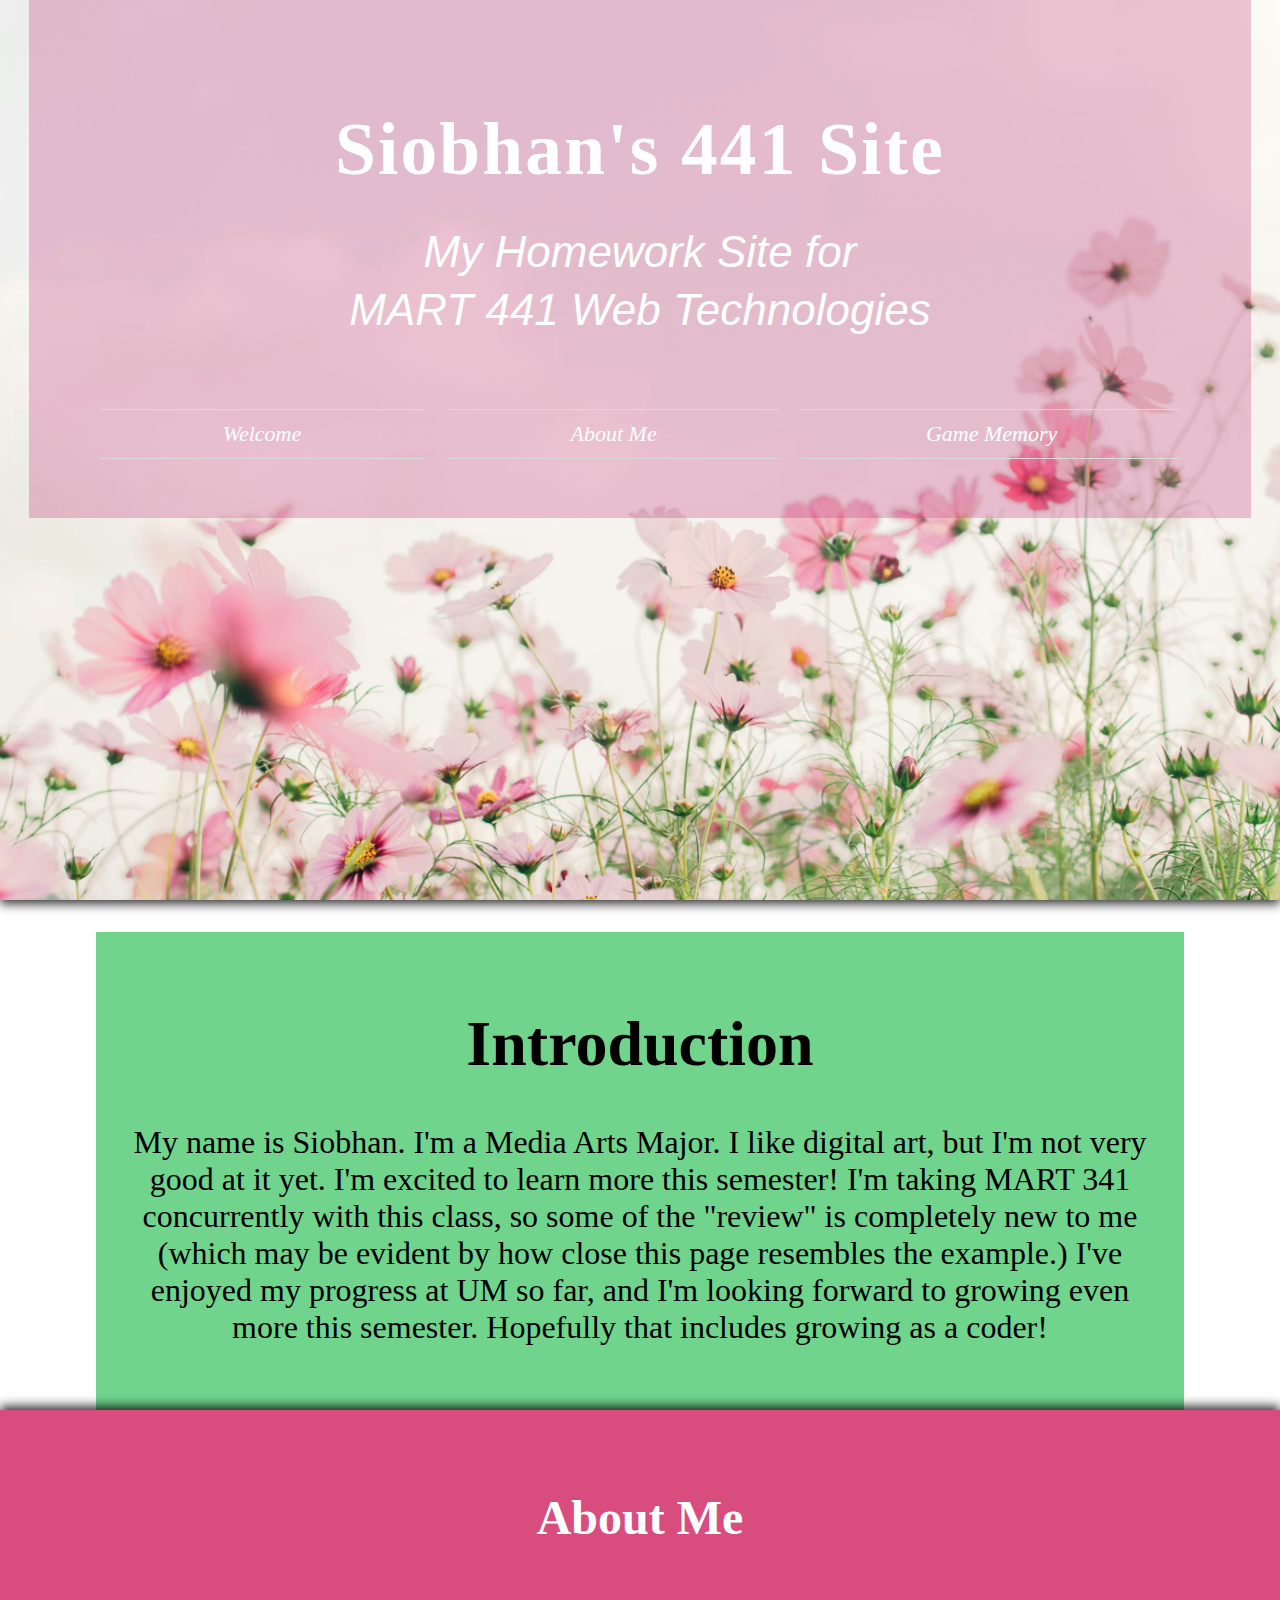
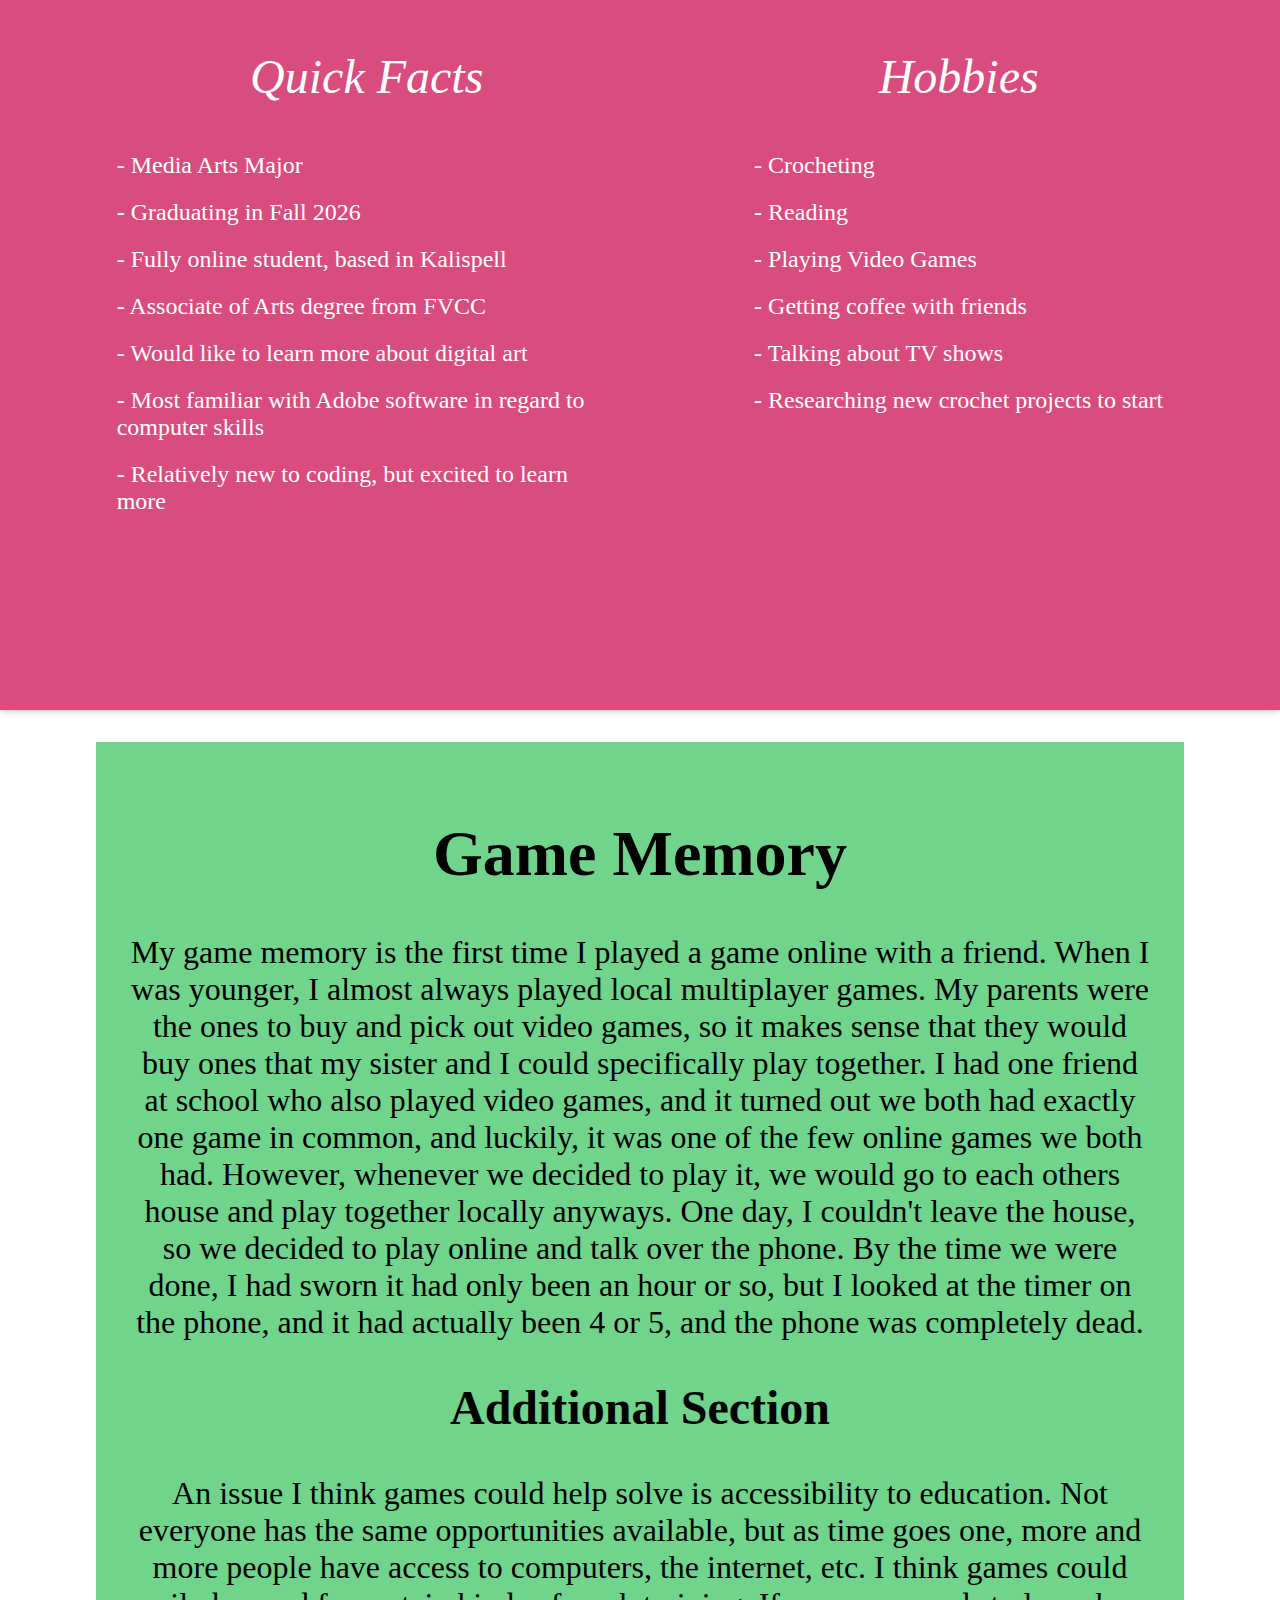
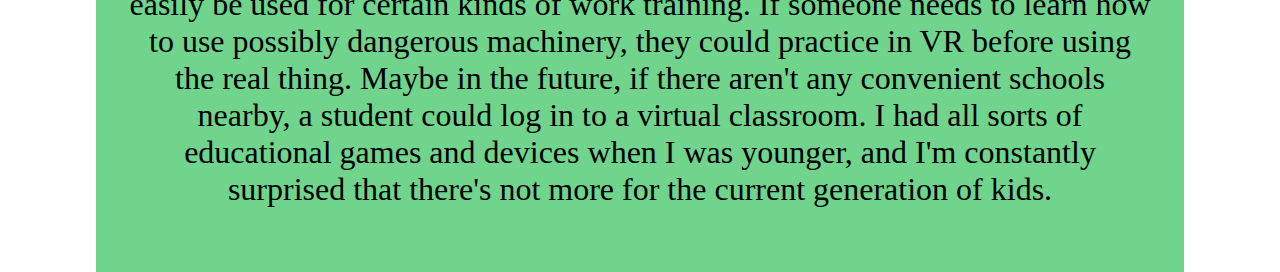
<file: index.html>
<!DOCTYPE html>
<html>

<head>
    <meta charset="utf-8">
    <title>Siobhan's 441 Site</title>
    <meta name="viewport" content="width=device-width, initial-scale=1.0">
    <link rel="stylesheet" href="HW1/style.css">
</head>

<body>

    <div class="hero">
        <div class="title">
            <h1>Siobhan's 441 Site</h1>
            <h2>My Homework Site for</h2>
            <h2>MART 441 Web Technologies</h2>
            <div class="nav">
                <a href="#information">
                    <div class="nav-item">Welcome</div>
                </a>
                <a href="#class-info">
                    <div class="nav-item">About Me</div>
                </a>
                <a href="#game-memory">
                    <div class="nav-item">Game Memory</div>
                </a>
            </div>
        </div>
    </div>
    <div id="information">
        <div class="description-container">
            <div class="description">

                <h1>Introduction</h1>
                <p><p>My name is Siobhan. I'm a Media Arts Major. I like digital art, but I'm not very good at it yet. I'm excited to learn more this semester! I'm taking MART 341 concurrently with this class, so some of the "review" is completely new to me (which may be evident by how close this page resembles the example.) I've enjoyed my progress at UM so far, and I'm looking forward to growing even more this semester. Hopefully that includes growing as a coder!
                </p>

            </div>
        </div>
    </div>
    <div class="menu" id="class-info">
        <h1>About Me</h1>
        <div class="menu-group-container">

            <div class="menu-group">

                <div class="menu-head">Quick Facts</div>
                <div>
                    <div class="menu-item"> - Media Arts Major</div>
                    <div class="menu-item"> - Graduating in Fall 2026</div>
                     <div class="menu-item"> - Fully online student, based in Kalispell</div>
                      <div class="menu-item"> - Associate of Arts degree from FVCC</div>
                      <div class="menu-item"> - Would like to learn more about digital art</div>
                      <div class="menu-item"> - Most familiar with Adobe software in regard to computer skills</div>
                       <div class="menu-item"> - Relatively new to coding, but excited to learn more</div>
                       
                </div>
            </div>

            <div class="menu-group">

                <div class="menu-head">Hobbies</div>
                <div>
                    <div class="menu-item">- Crocheting</div>
                    <div class="menu-item">- Reading</div>
                    <div class="menu-item">- Playing Video Games</div>
                    <div class="menu-item">- Getting coffee with friends</div>
                     <div class="menu-item">- Talking about TV shows</div>
                    <div class="menu-item">- Researching new crochet projects to start</div>
                </div>
            </div>
        </div>
    </div> 
    
                <div id="game-memory">
                    <div class="description-container">
                        <div class="description">
            
                            <h1>Game Memory</h1>
                            <p>My game memory is the first time I played a game online with a friend. When I was younger, I almost always played local multiplayer games. My parents were the ones to buy and pick out video games, so it makes sense that they would buy ones that my sister and I could specifically play together. I had one friend at school who also played video games, and it turned out we both had exactly one game in common, and luckily, it was one of the few online games we both had. However, whenever we decided to play it, we would go to each others house and play together locally anyways. One day, I couldn't leave the house, so we decided to play online and talk over the phone. By the time we were done, I had sworn it had only been an hour or so, but I looked at the timer on the phone, and it had actually been 4 or 5, and the phone was completely dead.</p>

                            <h2>Additional Section</h2>

                            <p>An issue I think games could help solve is accessibility to education. Not everyone has the same opportunities available, but as time goes one, more and more people have access to computers, the internet, etc. I think games could easily be used for certain kinds of work training. If someone needs to learn how to use possibly dangerous machinery, they could practice in VR before using the real thing. Maybe in the future, if there aren't any convenient schools nearby, a student could log in to a virtual classroom. I had all sorts of educational games and devices when I was younger, and I'm constantly surprised that there's not more for the current generation of kids. 
 


                            </p>


            
                        </div>
                    </div>
                </div>
        </div> 
</body>
</html>
</file>
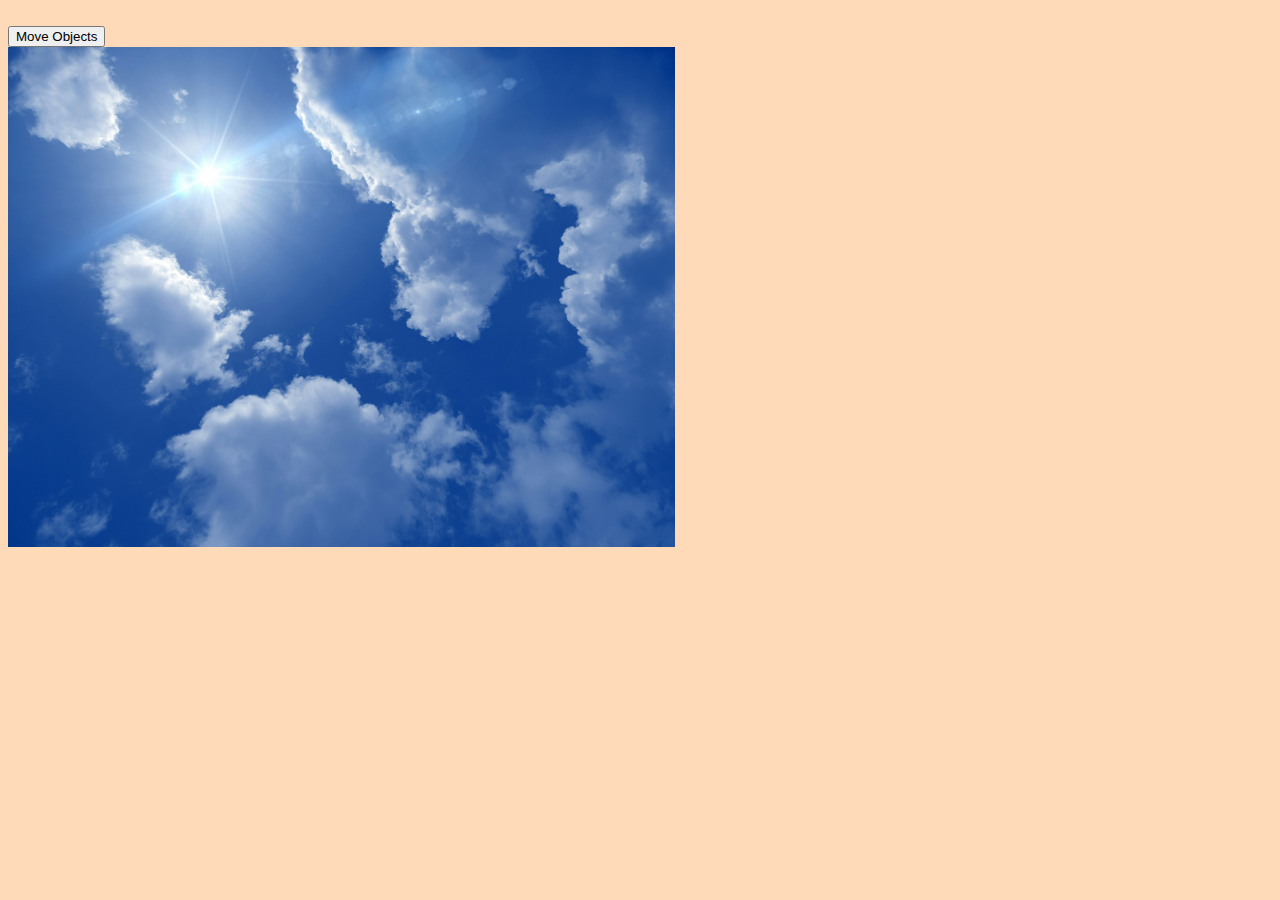
<file: HW 9/index.html>
<html>
    <script src="https://ajax.googleapis.com/ajax/libs/jquery/3.3.1/jquery.min.js"></script>
    <script src="script.js"></script>
    <link href="style.css" type="text/css" rel="stylesheet">
    <body>
        <br>
        <button id="move">Move Objects</button>
        <br>
        <img src="imgs/bluesky.jpg" id="image-container">



        <div id="quotation-container"></div>
        

            <div id="canvas"></div>
    </body>
</html>
</file>
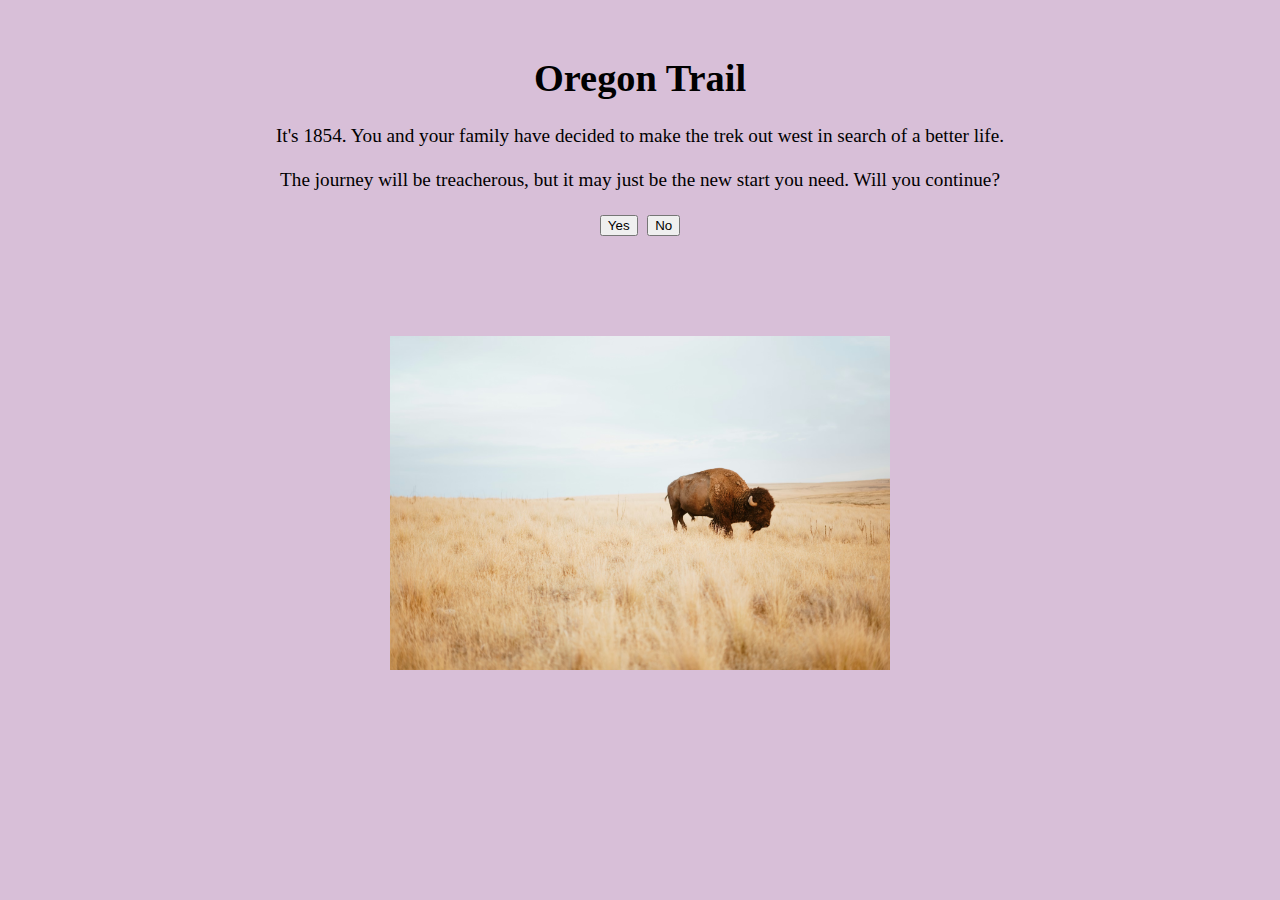
<file: HW4/index.html>
<html>

<head>
    <title>Choose your own adventure</title>
    <link rel="stylesheet" href="style.css">
    <script src="story.js"></script>
</head>

<body>
    <br>
    <h1>Oregon Trail</h1>
    <div id="story">
        It's 1854. You and your family have decided to make the trek out west in search of a better life. <br> <br> The journey will be treacherous, but it may just be the new start you need. Will you continue?
    </div>
    <br>

    <button id="choice1" onclick="storyFunction(1);">Yes</button>&nbsp;
    <button id="choice2" onclick="storyFunction(2);">No</button>

    <br>
    <img src="image/bison.avif" alt="bison">
</body>

</html>
</file>
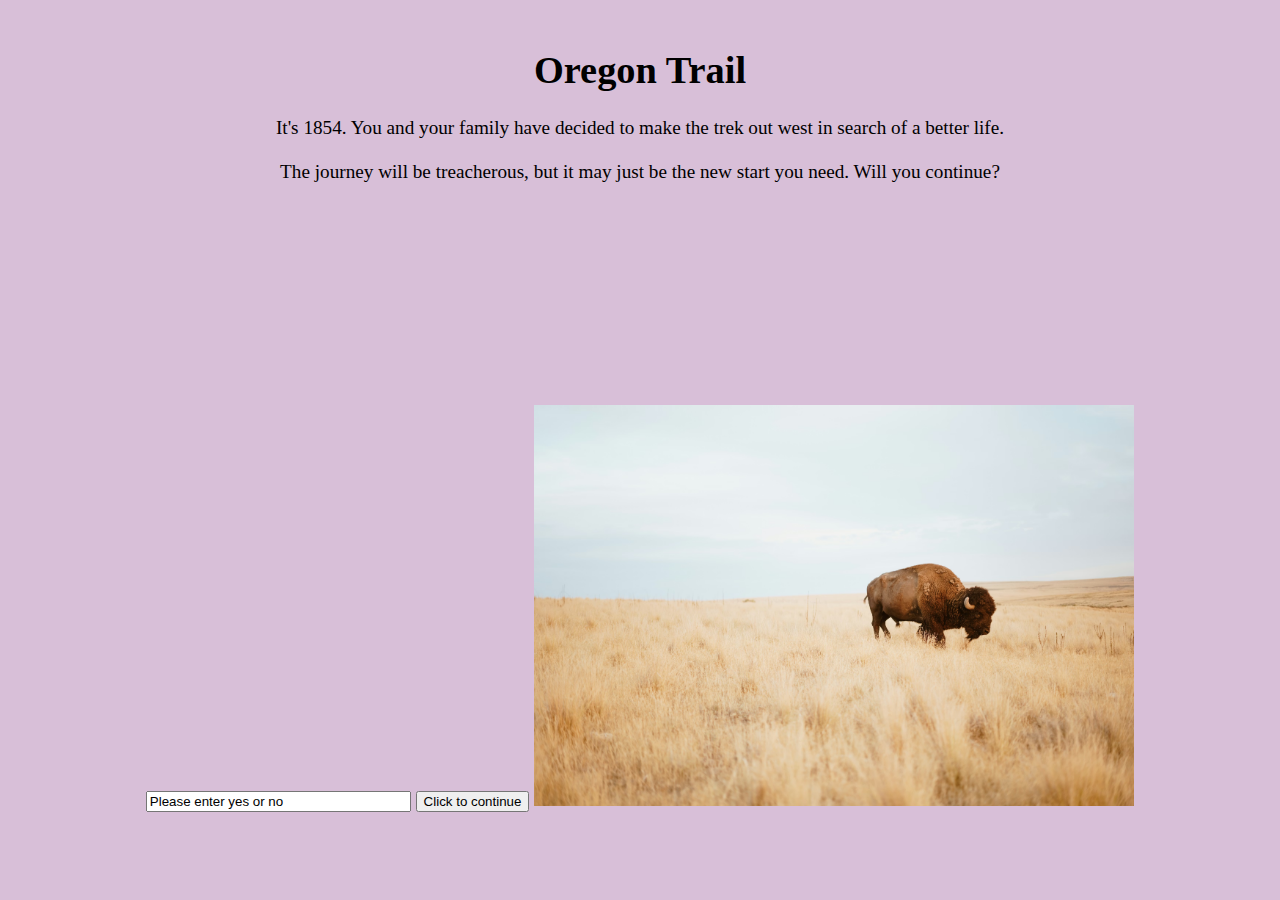
<file: HW5/index.html>
<html>

<head>
    <title>Choose your own adventure</title>
    <link rel="stylesheet" href="style.css">
    <script>
         function getChoice1()
        {
            var myChoice = document.getElementById("choice").value;
            var myQuestion = document.getElementById("question");
            if(myChoice === "yes")
            {
                document.getElementById("choice").style.display="none";
                document.getElementById("btnSubmit").style.display="none";
                
                document.getElementById("choice2").style.display="block";
                document.getElementById("btnSubmit2").style.display="block";
                
                document.getElementById("mainImage").src = "Image/map.avif"
                myQuestion.innerHTML = "Great. Where should we head to, Sacramento or The Dalles?";
                document.body.style.backgroundColor = "cornsilk";
                
                

            }
            else if(myChoice === "no")
            {
                document.getElementById("choice").style.display="none";
                document.getElementById("btnSubmit").style.display="none";
                
                document.getElementById("btnSubmitRestart").style.display="block";
                myQuestion.innerHTML = "That's ok. Maybe life isn't so bad here after all.";

            }
            else
            {
                myQuestion.innerHTML = "Invalid answer. Please check spelling/capitalization";
            }
        
        }
        function getChoice2()
        {
            var answer = document.getElementById("choice2").value;
            var myQuestion = document.getElementById("question");
            if(answer === "Sacramento")
            {

                document.getElementById("choice2").style.display="none";
                document.getElementById("btnSubmit2").style.display="none";
                
                document.getElementById("choice3").style.display="block";
                document.getElementById("btnSubmit3").style.display="block";
                document.getElementById("mainImage").src = "Image/wagon.avif"
                document.body.style.backgroundColor = "lavenderblush";
                myQuestion.innerHTML = "Lovely. You pack lightly and there's exactly enough room for a stove. Should we bring one?";
            }
            else if(answer === "The Dalles")
            {
                document.getElementById("choice2").style.display="none";
                document.getElementById("btnSubmit2").style.display="none";
                
                document.getElementById("choice3").style.display="block";
                document.getElementById("btnSubmit3").style.display="block";
                document.getElementById("mainImage").src = "Image/wagon.avif"
                document.body.style.backgroundColor = "lightcyan";
                myQuestion.innerHTML = "Great choice! You pack lightly and there's exactly enough room for a stove. Should we bring one?";
            }
            else
            {
                myQuestion.innerHTML = "Invalid answer. Please check spelling/capitalization";
            }
        }

        function getChoice3()
        {
            var answer = document.getElementById("choice3").value;
            var myQuestion = document.getElementById("question");
            if(answer === "yes")
            {   document.getElementById("choice3").style.display="none";
                document.getElementById("btnSubmit3").style.display="none";
                
                document.getElementById("choice4").style.display="block";
                document.getElementById("btnSubmit4").style.display="block";
                document.getElementById("mainImage").src = "Image/calendar.avif"
                document.body.style.backgroundColor = "peachpuff";
                myQuestion.innerHTML = "That will come in handy for sure. Here's the last question before we set out. Timing is important. Should we leave in May or June?";
            }
            else if(answer === "no")
            {
                 document.getElementById("choice3").style.display="none";
                document.getElementById("btnSubmit3").style.display="none";
                
                document.getElementById("choice4").style.display="block";
                document.getElementById("btnSubmit4").style.display="block";
                document.getElementById("mainImage").src = "Image/calendar.avif"
                document.body.style.backgroundColor = "mistyrose";
                myQuestion.innerHTML = "Pack light, good thinking. Here's the last question before we set out. Timing is important. Should we leave in May or June? .";
            }
            else
            {
                myQuestion.innerHTML = "Invalid answer. Please check spelling/capitalization";
            }
        }

         function getChoice4()
        {
            var answer = document.getElementById("choice4").value;
            var myQuestion = document.getElementById("question");
            if(answer === "May")
            {
                document.getElementById("choice4").style.display="none";
                document.getElementById("btnSubmit4").style.display="none";
                
                document.getElementById("choice5").style.display="block";
                document.getElementById("btnSubmit5").style.display="block";
                document.getElementById("mainImage").src = "Image/town.avif"
                document.body.style.backgroundColor = "darkseagreen";
                myQuestion.innerHTML = "Nice, not too early, not too late. You set off without any problems. Weeks later, you approach a trading post at the halfway point. There's no turning back after this. Will you continue?";
            }
            else if(answer === "June")
            {
                document.getElementById("choice4").style.display="none";
                document.getElementById("btnSubmit4").style.display="none";
                
                document.getElementById("choice5").style.display="block";
                document.getElementById("btnSubmit5").style.display="block";
                document.getElementById("mainImage").src = "Image/town.avif"
                document.body.style.backgroundColor = "blanchedalmond";
                myQuestion.innerHTML = "June it is. You set off without any problems. Weeks later, you approach a trading post at the halfway point. There's no turning back after this. Will you continue?";
            }
            else
            {
                myQuestion.innerHTML = "Invalid answer. Please check spelling/capitalization";
            }
        }
        function getChoice5()
        {
            var answer = document.getElementById("choice5").value;
            var myQuestion = document.getElementById("question");
            if(answer === "yes")
            {

                document.getElementById("choice5").style.display="none";
                document.getElementById("btnSubmit5").style.display="none";
                
                document.getElementById("choice6").style.display="block";
                document.getElementById("btnSubmit6").style.display="block";
                document.getElementById("mainImage").src = "Image/watch.avif"
                document.body.style.backgroundColor = "honeydew";
                myQuestion.innerHTML = "You approach a river deepened by the recent rain. Should we ford now or wait for conditions to improve?";
            }
            else if(answer === "no")
            {
                document.getElementById("choice5").style.display="none";
                document.getElementById("btnSubmit5").style.display="none";
                
                document.getElementById("btnSubmitRestart").style.display="block";
                myQuestion.innerHTML = "You and your party have second thoughts. The trail will still be there when you're ready. You turn around and head home.";
            }
            else
            {
                myQuestion.innerHTML = "Invalid answer. Please check spelling/capitalization";
            }
        }
       
 function getChoice6()
        {
            var answer = document.getElementById("choice6").value;
            var myQuestion = document.getElementById("question");
            if(answer === "ford now")
            {   document.getElementById("choice6").style.display="none";
                document.getElementById("btnSubmit6").style.display="none";
                
                document.getElementById("choice7").style.display="block";
                document.getElementById("btnSubmit7").style.display="block";
                document.getElementById("mainImage").src = "Image/end.avif"
                document.body.style.backgroundColor = "lavender";
                myQuestion.innerHTML = "Congratulations! You made it to your new home. Enter your name.";
            }
        
            else if(answer === "wait")
            {
                document.getElementById("choice6").style.display="none";
                document.getElementById("btnSubmit6").style.display="none";
                
                document.getElementById("choice7b").style.display="block";
                document.getElementById("btnSubmit7b").style.display="block";
                document.body.style.backgroundColor = "lightblue";
                myQuestion.innerHTML = "The conditions worsen. Should we take our chances and ford now, or wait longer?";
            }
            else
            {
                myQuestion.innerHTML = "Invalid answer. Please check spelling/capitalization";
            }
        }

        function getChoice7()
        {
            var answer = document.getElementById("choice7").value;
            var myQuestion = document.getElementById("question");
         if(answer!="")
         {
            document.getElementById("choice7").style.display="none"
            document.getElementById("btnSubmit7").style.display="none";
            document.getElementById("question").textContent="";
            document.body.style.backgroundColor = "pink";
           // console.log(answer);
           for (var i = 0; i < 5; i++) {
            myQuestion.innerHTML += "Well done " + (answer) + ". You're one heck of a cowpoke." + "<br>"; 
           }
           
 
        }
        }
        

         function getChoice7b(luck){
            var answer = document.getElementById("choice7b").value;
            var myQuestion = document.getElementById("question");
            var luck = Math.floor(Math.random()*10);
        if(answer === "ford now" && luck >= 5)
        {
                console.log(luck);
                document.getElementById("choice7b").style.display="none";
                document.getElementById("btnSubmit7b").style.display="none";
            
                document.getElementById("choice7").style.display="block";
                document.getElementById("btnSubmit7").style.display="block";
                document.getElementById("mainImage").src = "Image/end.avif"
                document.body.style.backgroundColor = "plum";
                myQuestion.innerHTML = "Congratulations! You made it to your new home. Enter your name.";
        }

        else if(answer === "ford now" && luck <=4)
        {
                console.log(luck);
                document.getElementById("choice7b").style.display="none";
                document.getElementById("btnSubmit7b").style.display="none";
                
                document.getElementById("btnSubmitRestart").style.display="block";
                myQuestion.innerHTML = "The river is too dangerous and you lose many supplies. Please start over.";

        }

        else if (answer === "wait")
        {
            document.getElementById("choice7b").style.display="none";
            document.getElementById("btnSubmit7b").style.display="none";

            document.getElementById("btnSubmitRestart").style.display="block";
            myQuestion.innerHTML = "A storm moves in and conditions are at their worst. You can no longer ford and you won't arrive before winter if you wait any longer. Please Restart."
        }
        else
            {
                myQuestion.innerHTML = "Invalid answer. Please check spelling/capitalization";
            }

         }
        
         function startOver()
         {
             var myChoice = document.getElementById("choice").value;
            var myQuestion = document.getElementById("question");
       document.getElementById("choice").style.display="block";
       document.getElementById("btnSubmit").style.display="block";
        document.getElementById("btnSubmitRestart").style.display="none";
        
       document.getElementById("choice2").style.display="none";
        document.getElementById("choice3").style.display="none";
        document.getElementById("choice4").style.display="none";
        document.getElementById("choice5").style.display="none";
         document.getElementById("choice6").style.display="none";

         document.body.style.backgroundColor = "thistle";
         
         myQuestion.innerHTML =  "It's 1854. You and your family have decided to make the trek out west in search of a better life. <br> <br> The journey will be treacherous, but it may just be the new start you need. Will you continue?";

         }
    </script>
</head>
<body>
    <br>
    <h1>Oregon Trail</h1>
    <div id="question">
        It's 1854. You and your family have decided to make the trek out west in search of a better life. <br> <br> The journey will be treacherous, but it may just be the new start you need. Will you continue?
    </div>
    <br>
<input type="text" size="30" id="choice" value="Please enter yes or no">
        <button id="btnSubmit" onclick="getChoice1();">Click to continue</button>

        <input type="text" size="30" id="choice2" value="Enter Sacramento or The Dalles ." style="display:none">
        <button id="btnSubmit2" onclick="getChoice2();"  style="display:none">Click to continue</button>

        <input type="text" size="30" id="choice3" value="Enter yes or no."  style="display:none">
        <button id="btnSubmit3" onclick="getChoice3();" style="display:none">Click to continue</button>

        <input type="text" size="30" id="choice4" value="Enter May or June."  style="display:none">
        <button id="btnSubmit4" onclick="getChoice4();" style="display:none">Click to continue</button>

        <input type="text" size="30" id="choice5" value="Enter yes or no."  style="display:none">
        <button id="btnSubmit5" onclick="getChoice5();" style="display:none">Click to continue</button>

        <input type="text" size="30" id="choice6" value="Enter ford now or wait."  style="display:none">
        <button id="btnSubmit6" onclick="getChoice6();" style="display:none">Click to continue</button>

        <input type="text" size="30" id="choice7" value="Enter name."  style="display:none">
        <button id="btnSubmit7" onclick="getChoice7();" style="display:none">Click to continue</button>

         <input type="text" size="30" id="choice7b" value="Enter ford now or wait."  style="display:none">
        <button id="btnSubmit7b" onclick="getChoice7b();" style="display:none">Click to continue</button>

        <button id="btnSubmitRestart" onclick="startOver();" style="display:none">Restart</button>



        <img src="image/bison.avif" id="mainImage">
    </body>
</html>
</file>
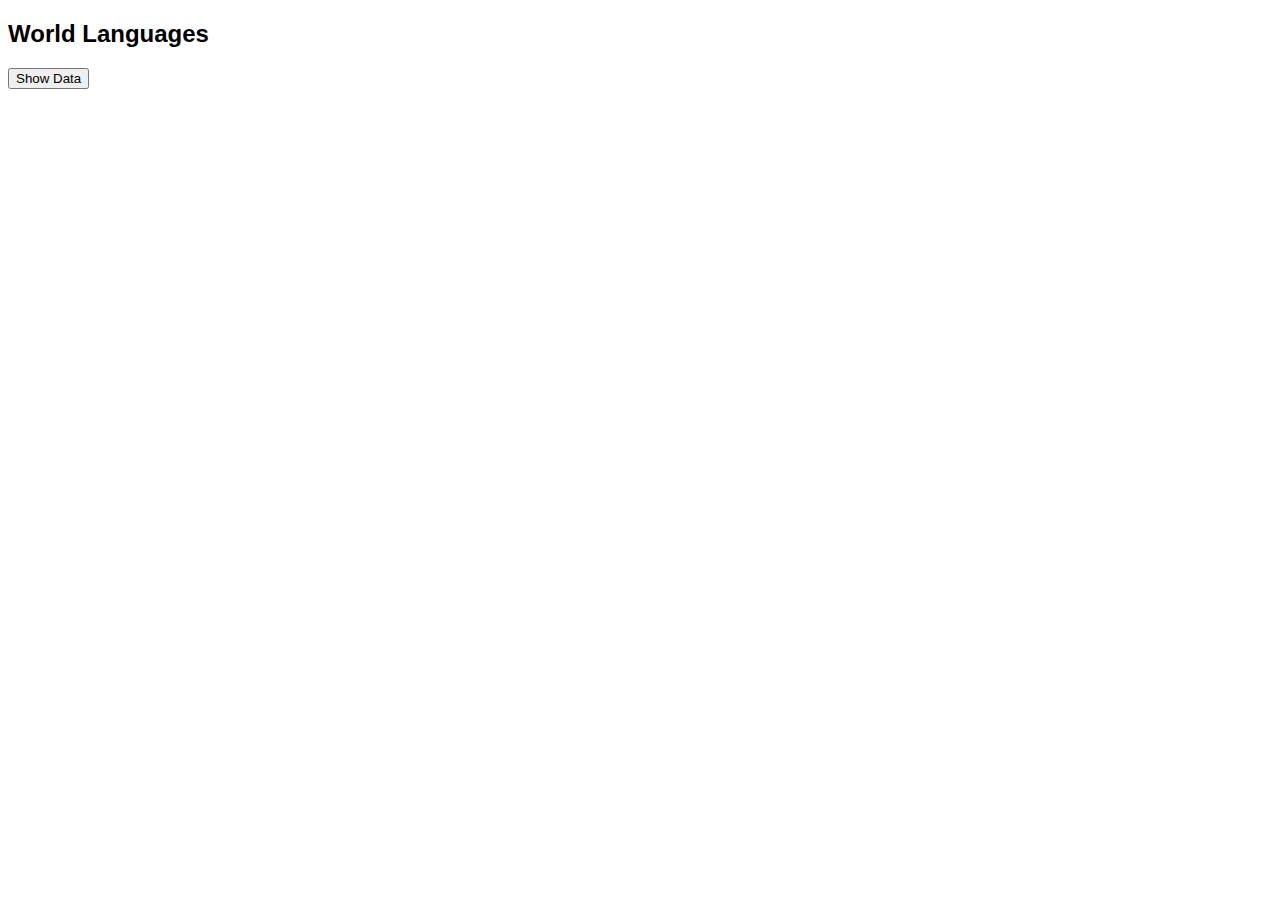
<file: HW11/HW11.html>
<!DOCTYPE html>
<html>
<head>
    <title>jQuery AJAX JSON Example</title>
    <script src="https://code.jquery.com/jquery-3.6.0.min.js"></script>
    <style>
        body { font-family: Arial; }
        
    </style>
</head>
<body>

<h2>World Languages</h2>

<button id="btnsubmit">Show Data</button>
<table id="output">


<script>

 $(document).ready(function() {
$("button").click(function(){


    $.fn.plugin = function() {
  this.css("background-color", "floralwhite");
  this.css("color", "darkolivegreen");
  this.css("font-family", "Times New Roman");
  this.css("font-size", "18pt");
  this.css("margin", "auto");
  this.css("border", "solid 5px darkkhaki");

};


  $.getJSON('world_languages_integrated.json', function(data) {
    let output = '';

    $.each(data, function(i, language) {
        output += `<tr><td><strong> Language Name: </strong>${language.name} </td>
                <td><strong>Area: </strong>${language.glottolog.macroarea} </td>
                <td><strong>Latitude: </strong>${language.glottolog.latitude} </td>
                <td><strong>Longitude: </strong>${language.glottolog.longitude} </td>
         <td><strong> Audio Recordings: </strong> ${language.joshua_project.audio_recordings}</td><`;

    });



    
    $('#output').html(output);
    $('#output').plugin();
});
});
 });
</script>

</body>
</html>
</file>
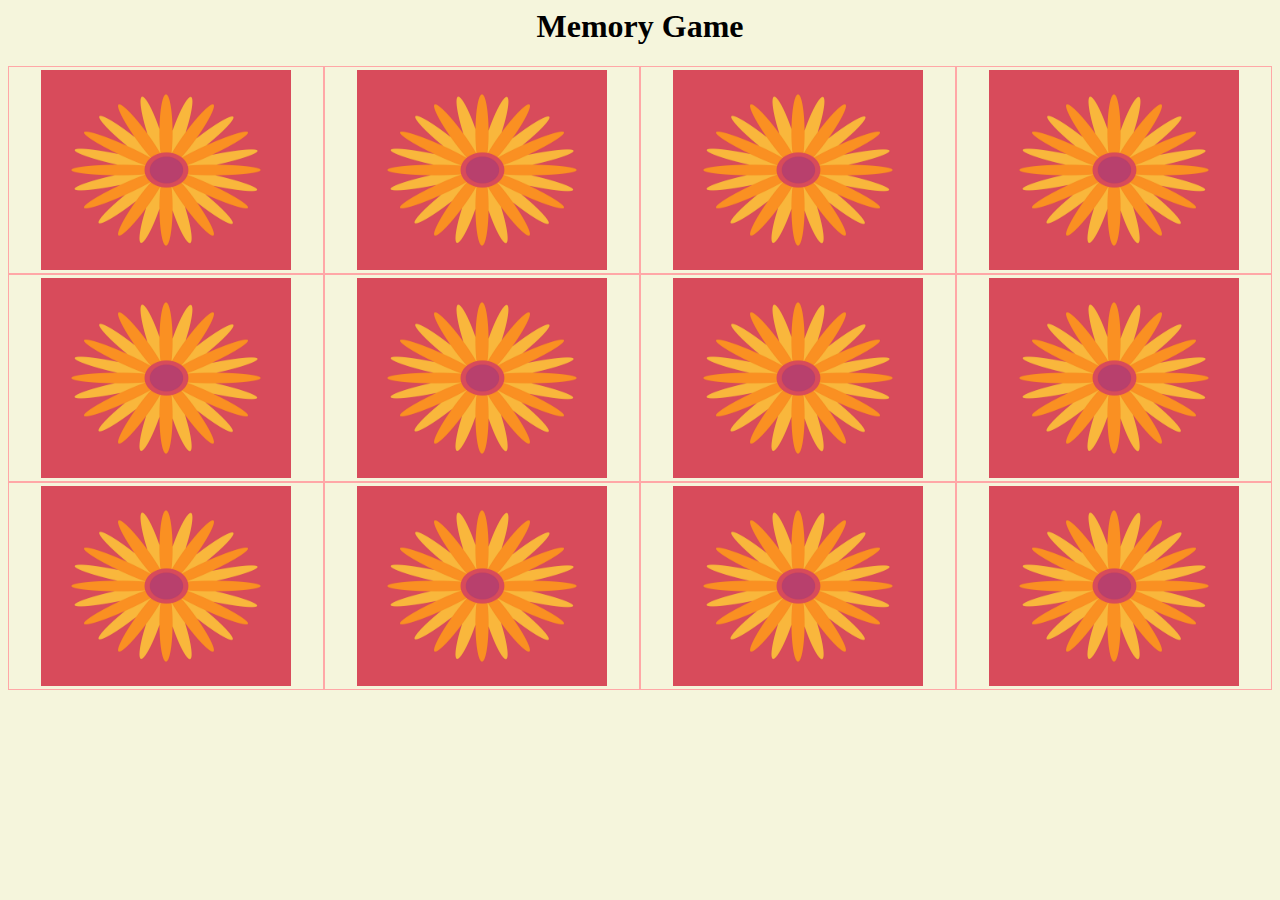
<file: HW6/memory_matching.html>
<html>

<head>
    <title>
        Memory Matching
    </title>
    <script src="script.js"></script>
    <link rel="stylesheet" type="text/css" href="style.css">
    </link>
</head>

<body onload="printBlanks();">
    <h1>Memory Game</h1>


    <div class="divTable">
        <div class="divTableBody">
            <div class="divTableRow">
                <div class="divTableCell"><img src="" id="image1" width="250" height="200" onclick="flipImage(0);"></div>
                <div class="divTableCell"><img src="" id="image2" width="250" height="200" onclick="flipImage(1);"></div>
                 <div class="divTableCell"><img src="" id="image3" width="250" height="200" onclick="flipImage(2);"></div>
                <div class="divTableCell"><img src="" id="image4" width="250" height="200" onclick="flipImage(3);"></div>
            </div>
            <div class="divTableRow">
                <div class="divTableCell"><img src="" id="image5" width="250" height="200" onclick="flipImage(4);"></div>
                <div class="divTableCell"><img src="" id="image6" width="250" height="200" onclick="flipImage(5);"></div>
                 <div class="divTableCell"><img src="" id="image7" width="250" height="200" onclick="flipImage(6);"></div>
                <div class="divTableCell"><img src="" id="image8" width="250" height="200" onclick="flipImage(7);"></div>
                </div>
                 <div class="divTableRow">
                <div class="divTableCell"><img src="" id="image9" width="250" height="200" onclick="flipImage(8);"></div>
                <div class="divTableCell"><img src="" id="image10" width="250" height="200" onclick="flipImage(9);"></div>
                 <div class="divTableCell"><img src="" id="image11" width="250" height="200" onclick="flipImage(10);"></div>
                <div class="divTableCell"><img src="" id="image12" width="250" height="200" onclick="flipImage(11);"></div>
            </div>
        </div>
    </div>

</body>

</html>
</file>
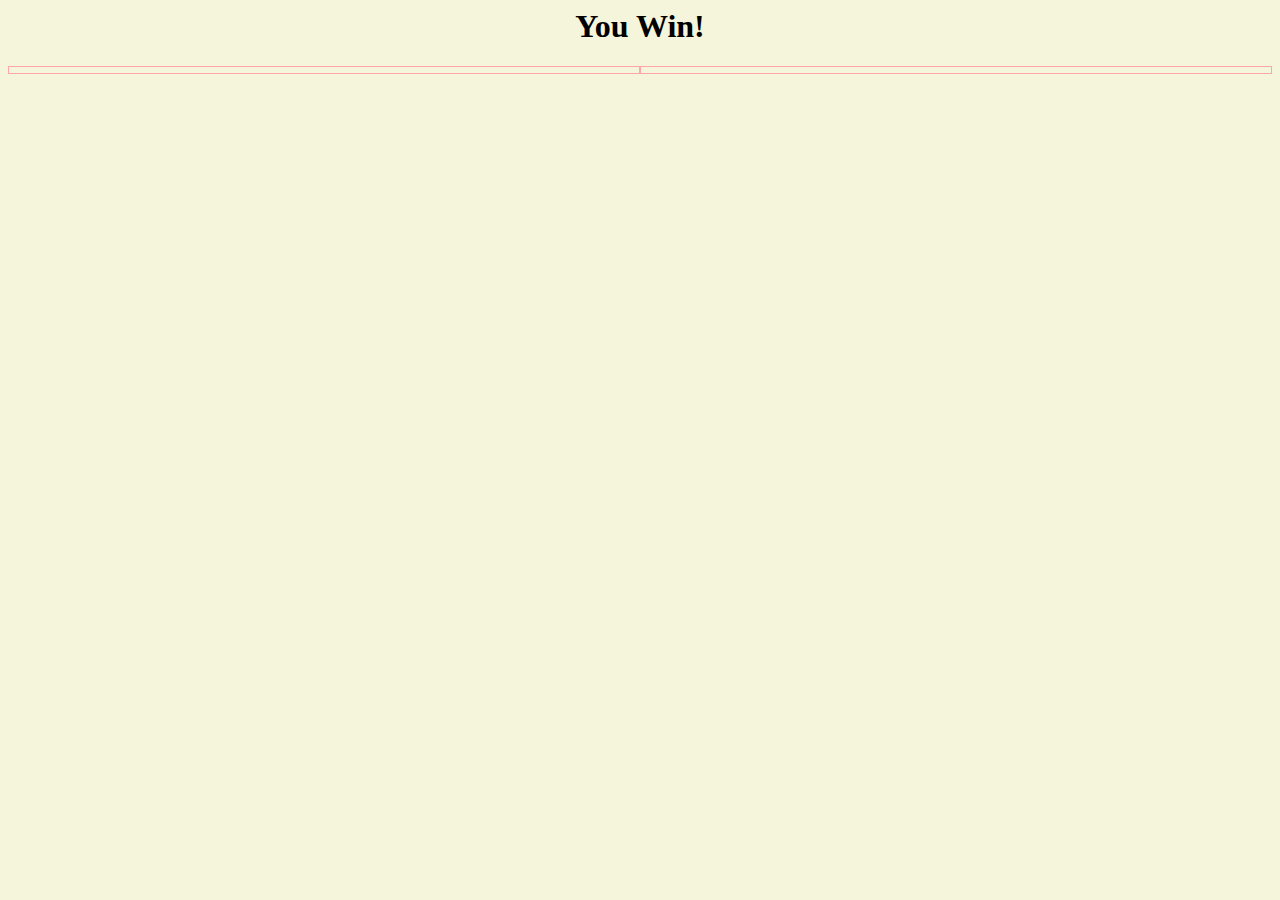
<file: HW7/end_page.html>
<html>

<head>
    <title>
        Memory Matching!
    </title>
    <script src="script.js"></script>
    <link rel="stylesheet" type="text/css" href="style.css">
    </link>
</head>

<body onload="playerInfo();">
    <h1>You Win!</h1>

<p id="result"></p>
    <div class="divTable">
        <div class="divTableBody">
            <div class="divTableRow">
                <div class="divTableCell"><div id="endInformation"></div></div>
                <div class="divTableCell"> <div id="age"></div> </div>
            </div>
            
        </div>
    </div>

</body>

</html>
</file>
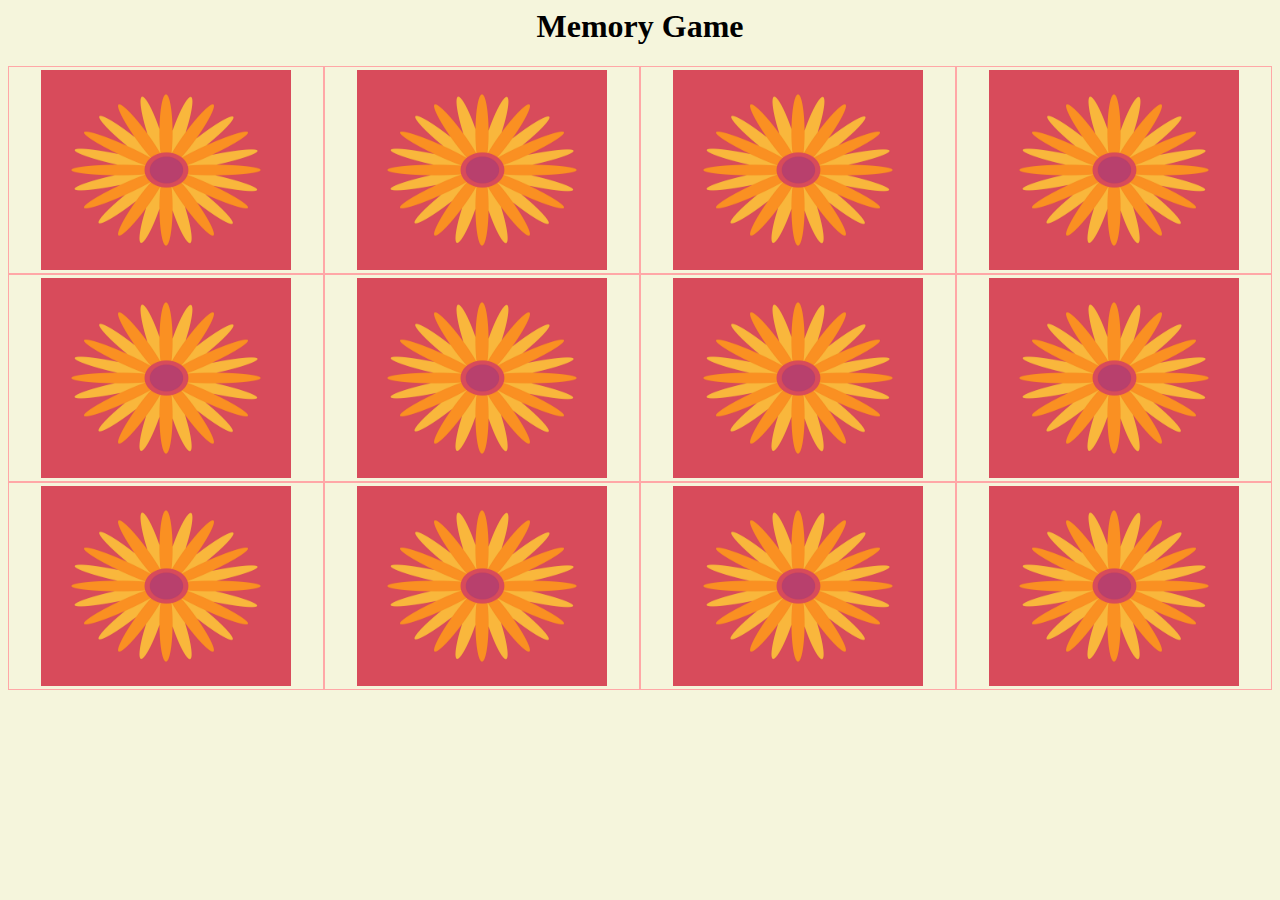
<file: HW7/memory_matching.html>
<html>

<head>
    <title>
        Memory Matching
    </title>
    <script src="script.js"></script>
    <link rel="stylesheet" type="text/css" href="style.css">
    </link>
</head>

<body onload="printBlanks();playerInfo();">
    <h1>Memory Game</h1>


    <div class="divTable">
        <div class="divTableBody">
            <div class="divTableRow">
                <div class="divTableCell"><img src="" id="image1" width="250" height="200" onclick="flipImage(0);"></div>
                <div class="divTableCell"><img src="" id="image2" width="250" height="200" onclick="flipImage(1);"></div>
                 <div class="divTableCell"><img src="" id="image3" width="250" height="200" onclick="flipImage(2);"></div>
                <div class="divTableCell"><img src="" id="image4" width="250" height="200" onclick="flipImage(3);"></div>
            </div>
            <div class="divTableRow">
                <div class="divTableCell"><img src="" id="image5" width="250" height="200" onclick="flipImage(4);"></div>
                <div class="divTableCell"><img src="" id="image6" width="250" height="200" onclick="flipImage(5);"></div>
                 <div class="divTableCell"><img src="" id="image7" width="250" height="200" onclick="flipImage(6);"></div>
                <div class="divTableCell"><img src="" id="image8" width="250" height="200" onclick="flipImage(7);"></div>
                </div>
                 <div class="divTableRow">
                <div class="divTableCell"><img src="" id="image9" width="250" height="200" onclick="flipImage(8);"></div>
                <div class="divTableCell"><img src="" id="image10" width="250" height="200" onclick="flipImage(9);"></div>
                 <div class="divTableCell"><img src="" id="image11" width="250" height="200" onclick="flipImage(10);"></div>
                <div class="divTableCell"><img src="" id="image12" width="250" height="200" onclick="flipImage(11);"></div>
            </div>
        </div>
    </div>

</body>

</html>
</file>
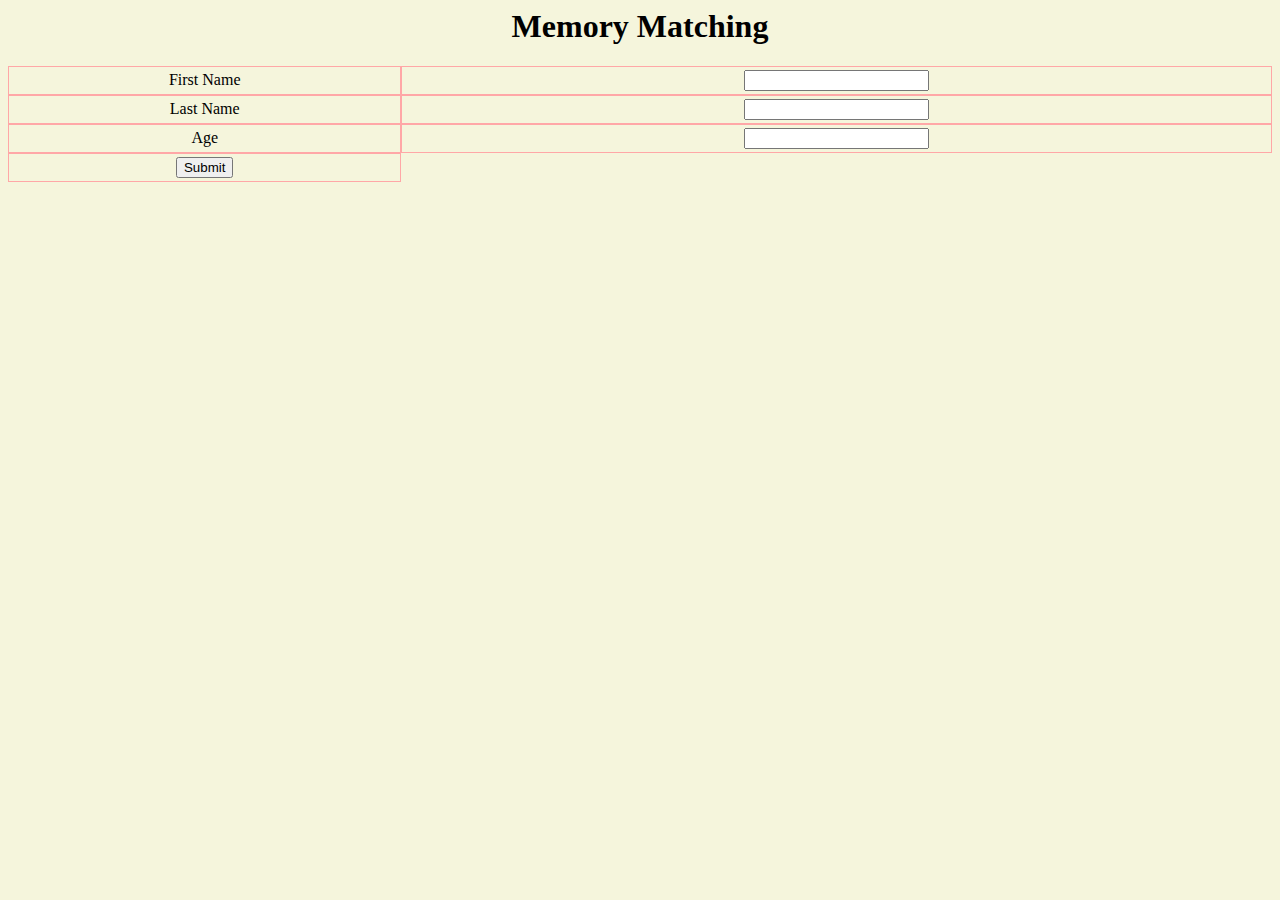
<file: HW7/start_page.html>
<html>

<head>
    <title>
        Memory Matching!
    </title>
    <script src="script.js"></script>
    <link rel="stylesheet" type="text/css" href="style.css">
    </link>
</head>

<body>
    <h1>Memory Matching</h1>


    <div class="divTable">
        <div class="divTableBody">
            <div class="divTableRow">
                <div class="divTableCell">First Name</div>
                <div class="divTableCell"><input type="text" id="txtFirstName"></div>
            </div>
            <div class="divTableRow">
                <div class="divTableCell">Last Name</div>
                <div class="divTableCell"><input type="text" id="txtLastName"></div>
            </div>
            <div class="divTableRow">
                <div class="divTableCell">Age</div>
                <div class="divTableCell"><input type="number" id="txtAge"></div>
            </div>
            <div class="divTableRow">
                <div class="divTableCell"><button id="btnSubmit" onclick="addToPlayer();">Submit</button></div>
            </div>
        </div>
    </div>

</body>

</html>
</file>
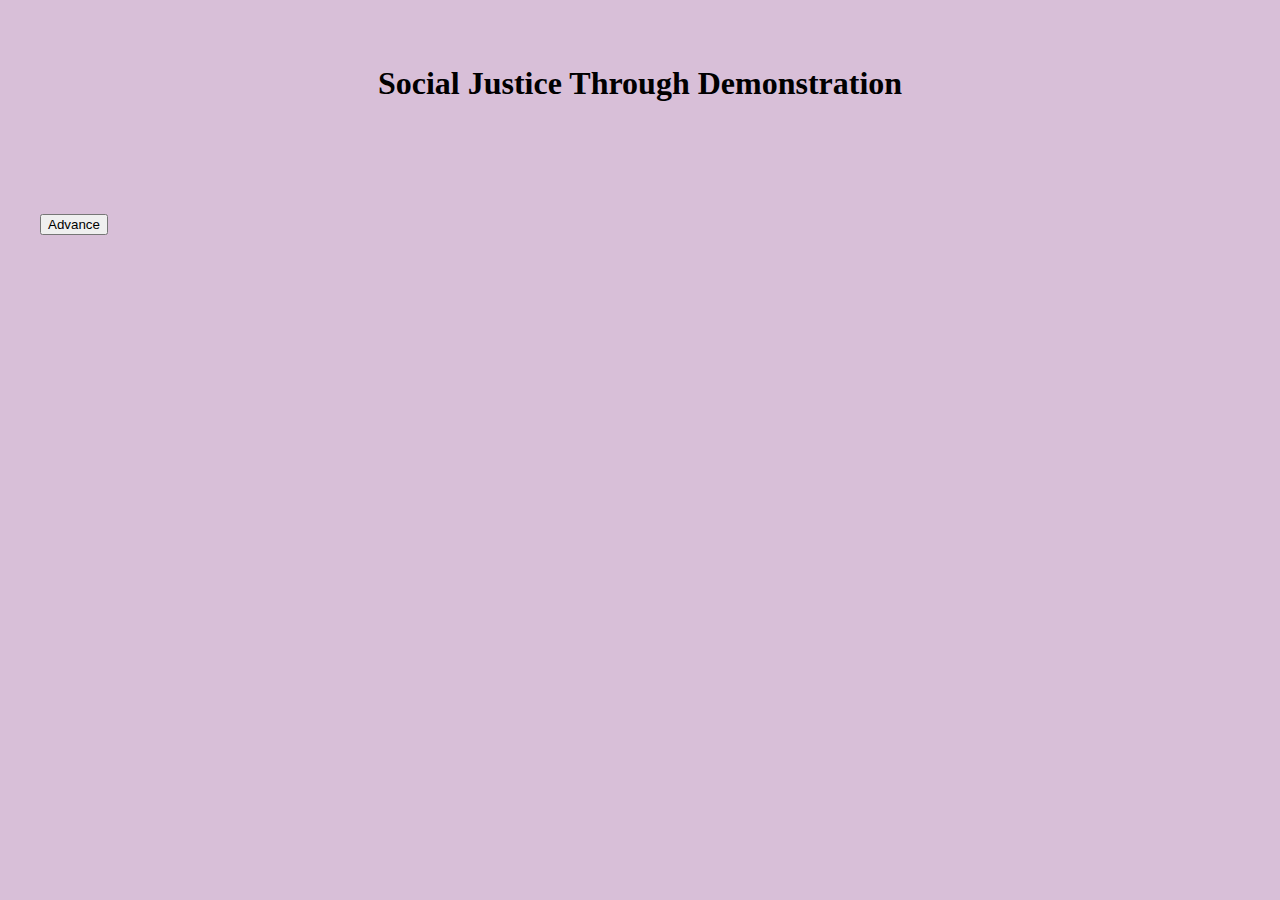
<file: HW8/View_Master.html>
<html>
    <head>
        <title>View Master</title>
        <script src="script.js"></script>
        <link rel="stylesheet" href="style.css" text="text/css">
    </head>
    <body onload="initializeArray();">
        <h1>Social Justice Through Demonstration</h1>
        <div id="title"></div>
        <br>
        <button id="btnSubmit" onclick="accessInformation();">Advance</button>

        <img id="slide">
    </body>
</html>
</file>
<file: HW1/style.css>
body {
    padding: 0;
    margin: 0;
    background-image: url("backgroundimage.avif");
    background-attachment: fixed;
    background-repeat: no-repeat;
    background-size: cover;
    background-position: center;
    font-family: 'Arial', sans-serif;
    font-weight: 300;
}

.description-container {
    min-height: 50vh;
    font-size: 2em;
}

.description {
    margin-top: 1em;
    margin-left: 3em;
    margin-right: 3em;
    padding: 1em;
    text-align: center;
    font-family: 'Times New Roman', Times, serif;
    min-width: 300px;
    background-color: rgba(96, 207, 129, 0.9);

}

@media (max-width: 865px) {
    .description-container {
        font-size: 1.5em;
    }
}

.hero {

    height: 100vh;
    min-height: 740px;
    background-image: url("backgroundimage.avif");
    background-position: left;
    background-repeat: no-repeat;
    background-size: cover;
    box-shadow: 0 4px 10px rgba(0, 0, 0, .8);
}

.hero .title {
    font-size: 22pt;
    color: #fff;
    float: center;
    margin-left: 1em;
    margin-right: 1em;
    padding: 2em;
    text-align: center;
    background-color: rgba(188, 27, 108, 0.25);
}

.title h1 {
    font-family: Georgia, 'Times New Roman', Times, serif;
    font-size: 2.5em;
    letter-spacing: 0.03em;
}

.title h2 {
    font-family: 'Gill Sans', 'Gill Sans MT', Calibri, 'Trebuchet MS', sans-serif, Geneva, Tahoma, sans-serif;
    font-weight: 300;
    font-style: italic;
    line-height: 0.5em;
}

.hero .nav {
    font-family: 'Times New Roman', Times, serif;
    font-style: italic;
    font-weight: 300;
    color: #fff;
    margin-top: 2em;
    font-size: 1.5em;
    display: flex;
    flex-direction: row;
}

.hero .nav a {
    flex-grow: 1;
    color: #fff;
    text-decoration: none;
}

.hero .nav-item {
    font-size: 0.5em;
    padding: 0.5em 1em;
    margin: 0 0.5em;
    text-align: center;
    border: 1px solid #d9d9d9;
    border-width: 1px 0;
}

.hero .nav-item:hover {
    color: #fff;
    background-color: rgba(207, 200, 222, 0.5);
}


@media (max-width: 865px) {
    .hero {
        min-height: 730px;
    }
    .hero .title {
        font-size: 18pt;
    }
}

@media (max-width: 585px) {
    .hero {
        min-height: 500px;
    }
    .hero .title {
        font-size: 14pt;
        margin: 0;
        margin-top: 50px;
    }
}

@media (max-width: 445px) {
    .hero .title {
        font-size: 12pt;
    }
}

.menu {
    box-sizing: border-box;
    min-height: 100vh;
    padding: 2em;
    background-color: rgba(200,0,71,.7);
    color: #fff;
    font-family: 'Times New Roman', Times, serif;
    font-weight: 300;
    font-size: 1.5em;
    text-align: center;
    box-shadow: 0 -4px 10px rgba(0, 0, 0, .8);
}

.menu h1 {
    font-family: 'Times New Roman', Times, serif;
}

.menu .menu-group-container {
    display: flex;
    flex-flow: row wrap;
    flex-grow: 1;
    justify-content: space-around;
}
.menu .menu-group {
    padding: 1em;
    min-width: 300px;
    max-width: 500px;
}

.menu .menu-head {
    font-style: italic;
    font-size: 2em;
    padding: 1em;
}

.menu .menu-item {
    text-align: left;
    font-style: normal;
    margin-bottom: 20px
}
</file>
<file: HW 9/style.css>
.shape {
  position: absolute;
}
.square {
      width: 50px;
      height: 50px;
      background: red;

    }

.circle {
  height: 50px;
  width: 50px;
  background-color: yellow;
  border-radius: 50%;

}

.triangle {
	width: 0;
	height: 0;
	border-left: 25px solid transparent;
	border-right: 25px solid transparent;
	border-bottom: 50px solid blue;

}


    body{
        background-color: peachpuff;
    }

    img{
        height: 500px;
        width: auto;
    }

    #image-container{
      position: absolute;
    }

    #quotation-container{
      position: absolute;
    }
</file>
<file: HW4/style.css>
body {

    font-family: Georgia, 'Times New Roman', Times, serif;
    background-color: thistle;
    text-align: center;
    font-size: larger;
}

img {

margin-top: 100px;
max-width: 500px;
}
</file>
<file: HW5/style.css>
body {

    font-family: Georgia, 'Times New Roman', Times, serif;
    background-color: thistle;
    text-align: center;
    font-size: larger;
    margin: auto;
    padding: 0
}

img {

margin-top: 200px;
max-width: 600px;
}
</file>
<file: HW6/style.css>
body{
    background-color:beige;
    text-align: center;
}

.divTable{
	display: table;
	width: 100%;
}
.divTableRow {
	display: table-row;
}
.divTableHeading {
	background-color: #EEE;
	display: table-header-group;
}
.divTableCell, .divTableHead {
	border: 1px solid #ffa7a7;
	display: table-cell;
	padding: 3px 10px;
}
.divTableHeading {
	background-color: #EEE;
	display: table-header-group;
	font-weight: bold;
}
.divTableFoot {
	background-color: #EEE;
	display: table-footer-group;
	font-weight: bold;
}
.divTableBody {
	display: table-row-group;
}
</file>
<file: HW7/style.css>
body{
    background-color:beige;
    text-align: center;
}

.divTable{
	display: table;
	width: 100%;
}
.divTableRow {
	display: table-row;
}
.divTableHeading {
	background-color: #EEE;
	display: table-header-group;
}
.divTableCell, .divTableHead {
	border: 1px solid #ffa7a7;
	display: table-cell;
	padding: 3px 10px;
}
.divTableHeading {
	background-color: #EEE;
	display: table-header-group;
	font-weight: bold;
}
.divTableFoot {
	background-color: #EEE;
	display: table-footer-group;
	font-weight: bold;
}
.divTableBody {
	display: table-row-group;
}
</file>
<file: HW8/style.css>
body {
    font-family: 'Times New Roman', Times, serif;
    background-color: thistle;
    white-space:pre-wrap;
}

h1 {
    text-align: center;
}

img {
    max-width: 500px;
    display: block;
    margin:auto;
}
</file>
